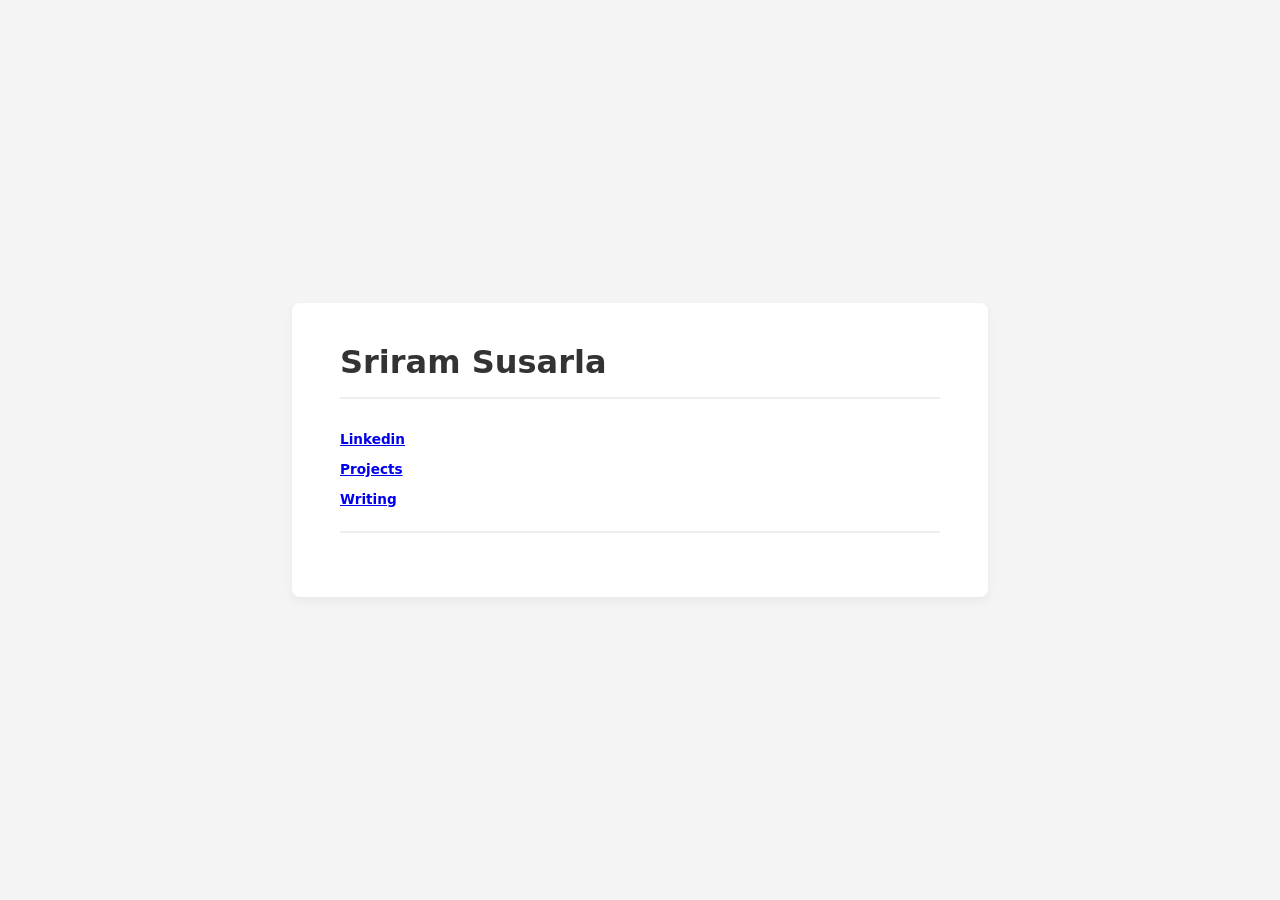
<file: index.html>
<!DOCTYPE html>
<html lang="en">
<head>
    <meta charset="UTF-8">
    <meta name="viewport" content="width=device-width, initial-scale=1.0">
    <title>Sriram Susarla</title>
    <link rel="stylesheet" href="style.css">
</head>
<body>
    <main>
        <h1>Sriram Susarla<h1>
        <!-- <p>Bio</p> --> 
	<p><a href="https://www.linkedin.com/in/sriram-susarla-389141385">Linkedin</a></p>
	<p><a href="projects/projectsindex.html">Projects</a></p>
	<p><a href="writings/writingsindex.html">Writing</a>	</p>
    </main> 
</body>
</html>
</file>
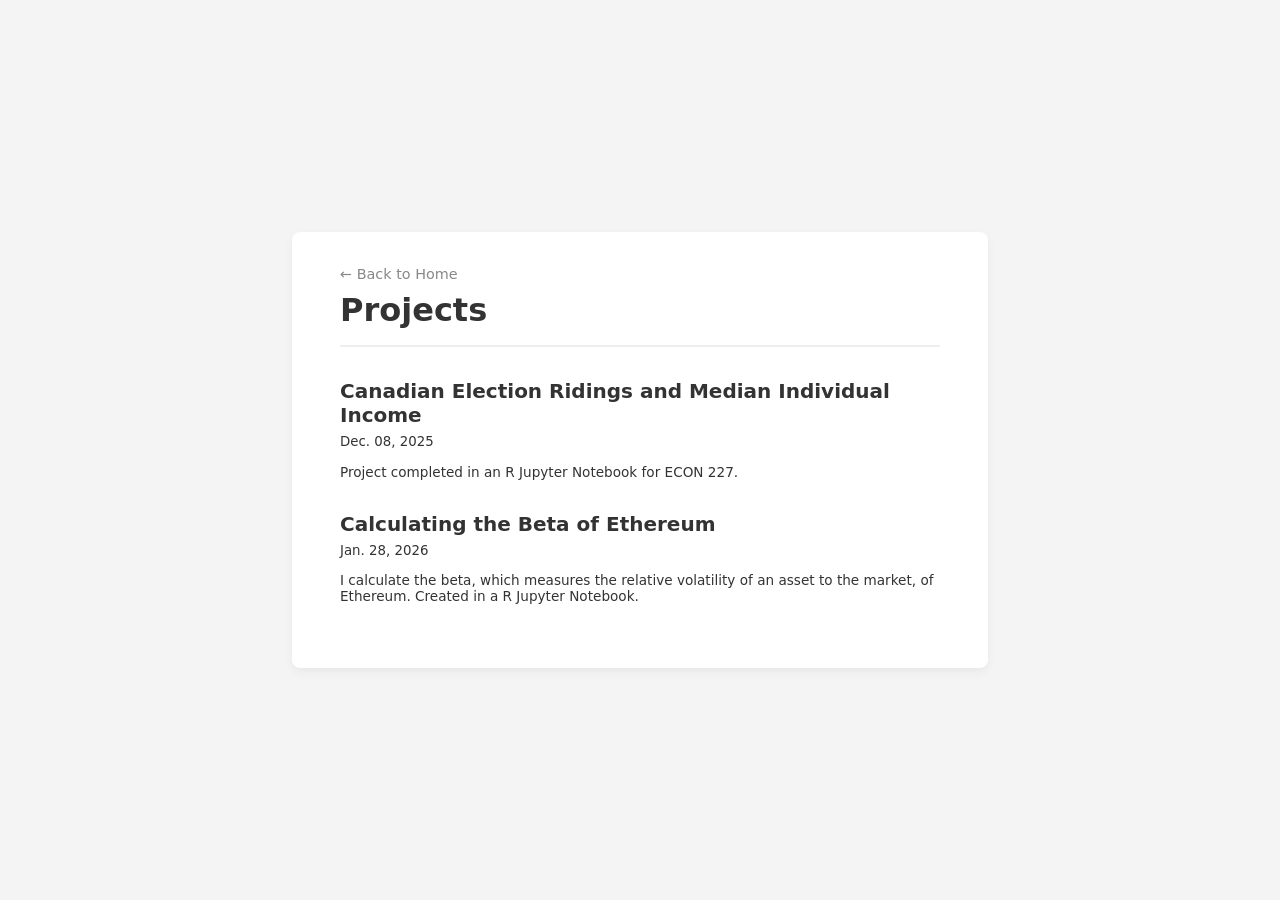
<file: projectsindex.html>
<!DOCTYPE html>
<html lang="en">
<head>
    <meta charset="UTF-8">
    <meta name="viewport" content="width=device-width, initial-scale=1.0">
    <title>Projects</title>
    <link rel="stylesheet" href="../style.css">
</head>
<body>
    <main>
        <nav>
            <a href="../index.html">&larr; Back to Home</a>
        </nav>

        <h1>Projects</h1>

        <div class="blog-list">
            <article>
                <h2><a href="ridingcorrelation227.html">Canadian Election Ridings and Median Individual Income</a></h2>
                <small>Dec. 08, 2025</small>
                <p>Project completed in an R Jupyter Notebook for ECON 227.</p>
            </article>

            <article>
                <h2><a href="ethbeta.html">Calculating the Beta of Ethereum</a></h2>
                <small>Jan. 28, 2026</small>
                <p>I calculate the beta, which measures the relative volatility of an asset to the market, of Ethereum. Created in a R Jupyter Notebook. </p>
            </article>
        </div>
    </main>
</body>
</html>
</file>
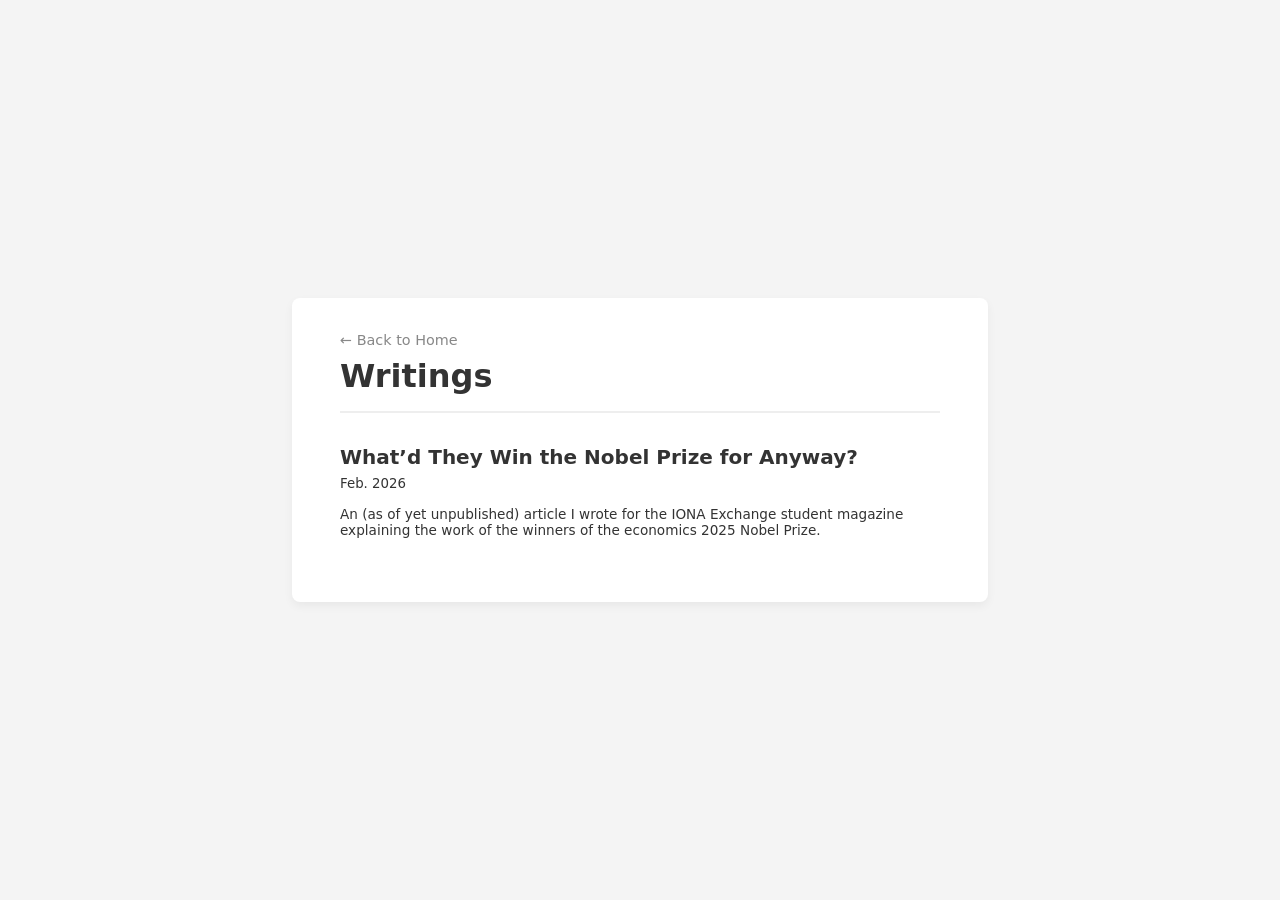
<file: writingsindex.html>
<!DOCTYPE html>
<html lang="en">
<head>
    <meta charset="UTF-8">
    <meta name="viewport" content="width=device-width, initial-scale=1.0">
    <title>Writings</title>
    <link rel="stylesheet" href="../style.css">
</head>
<body>
    <main>
        <nav>
            <a href="../index.html">&larr; Back to Home</a>
        </nav>

        <h1>Writings</h1>

        <div class="blog-list">
            <article>
                <h2><a href="#">What’d They Win the Nobel Prize for Anyway?</a></h2>
                <small>Feb. 2026</small>
                <p>An (as of yet unpublished) article I wrote for the IONA Exchange student magazine explaining the work of the winners of the economics 2025 Nobel Prize. </p>
            </article>
        </div>
    </main>
</body>
</html>
</file>
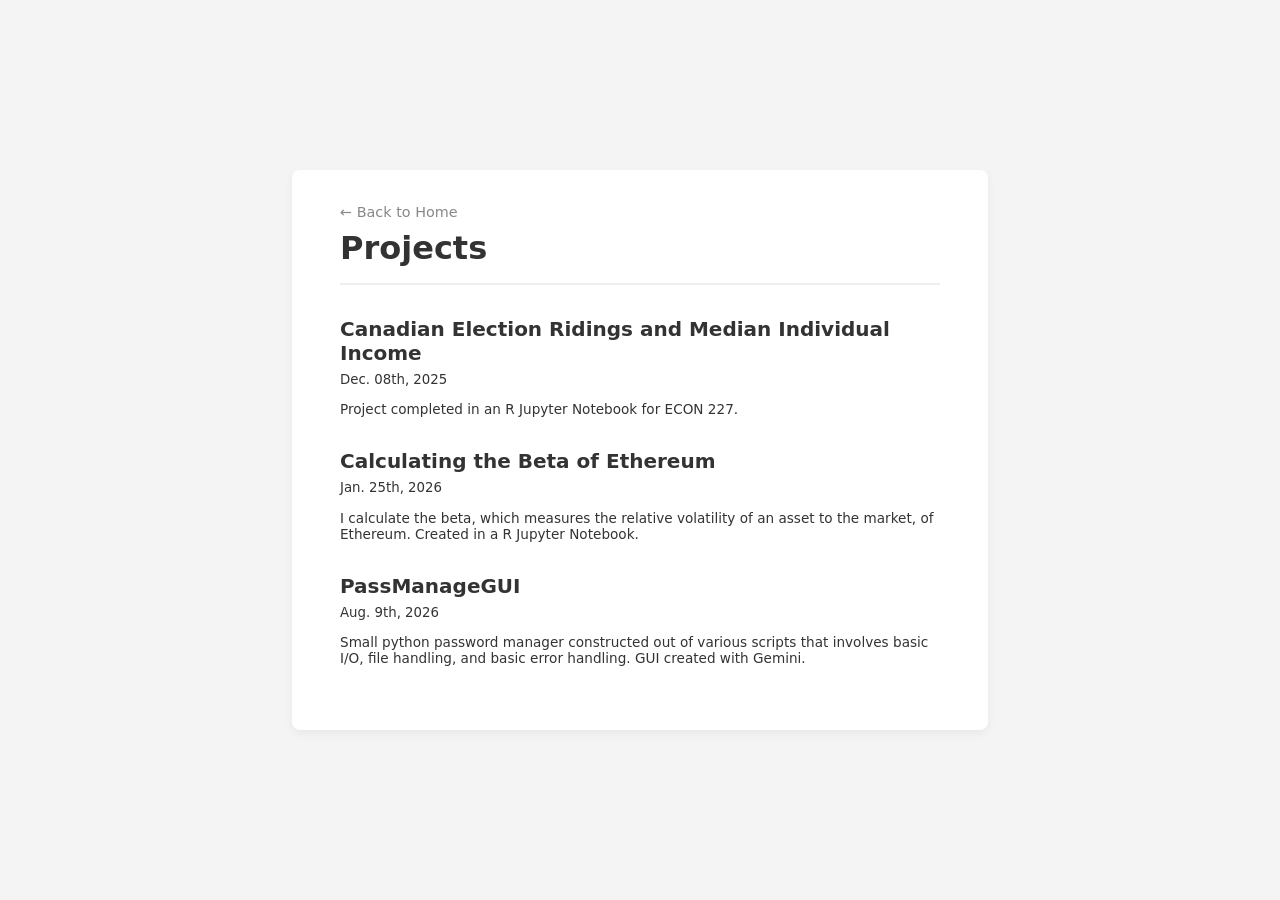
<file: projects/projectsindex.html>
<!DOCTYPE html>
<html lang="en">
<head>
    <meta charset="UTF-8">
    <meta name="viewport" content="width=device-width, initial-scale=1.0">
    <title>Projects</title>
    <link rel="stylesheet" href="../style.css">
</head>
<body>
    <main>
        <nav>
            <a href="../index.html">&larr; Back to Home</a>
        </nav>

        <h1>Projects</h1>

        <div class="blog-list">
            <article>
                <h2><a href="ridingcorrelation227.html">Canadian Election Ridings and Median Individual Income</a></h2>
                <small>Dec. 08th, 2025</small>
                <p>Project completed in an R Jupyter Notebook for ECON 227.</p>
            </article>

            <article>
                <h2><a href="ethbeta.html">Calculating the Beta of Ethereum</a></h2>
                <small>Jan. 25th, 2026</small>
                <p>I calculate the beta, which measures the relative volatility of an asset to the market, of Ethereum. Created in a R Jupyter Notebook. </p>
            </article>

            <article>
                <h2><a href="https://github.com/sdsusarla/PassManageGUI">PassManageGUI</a></h2>
                <small>Aug. 9th, 2026</small>
                <p>Small python password manager constructed out of various scripts that involves basic I/O, file handling, and basic error handling. GUI created with Gemini.</p>
            </article>
        </div>
    </main>
</body>
</html>
</file>
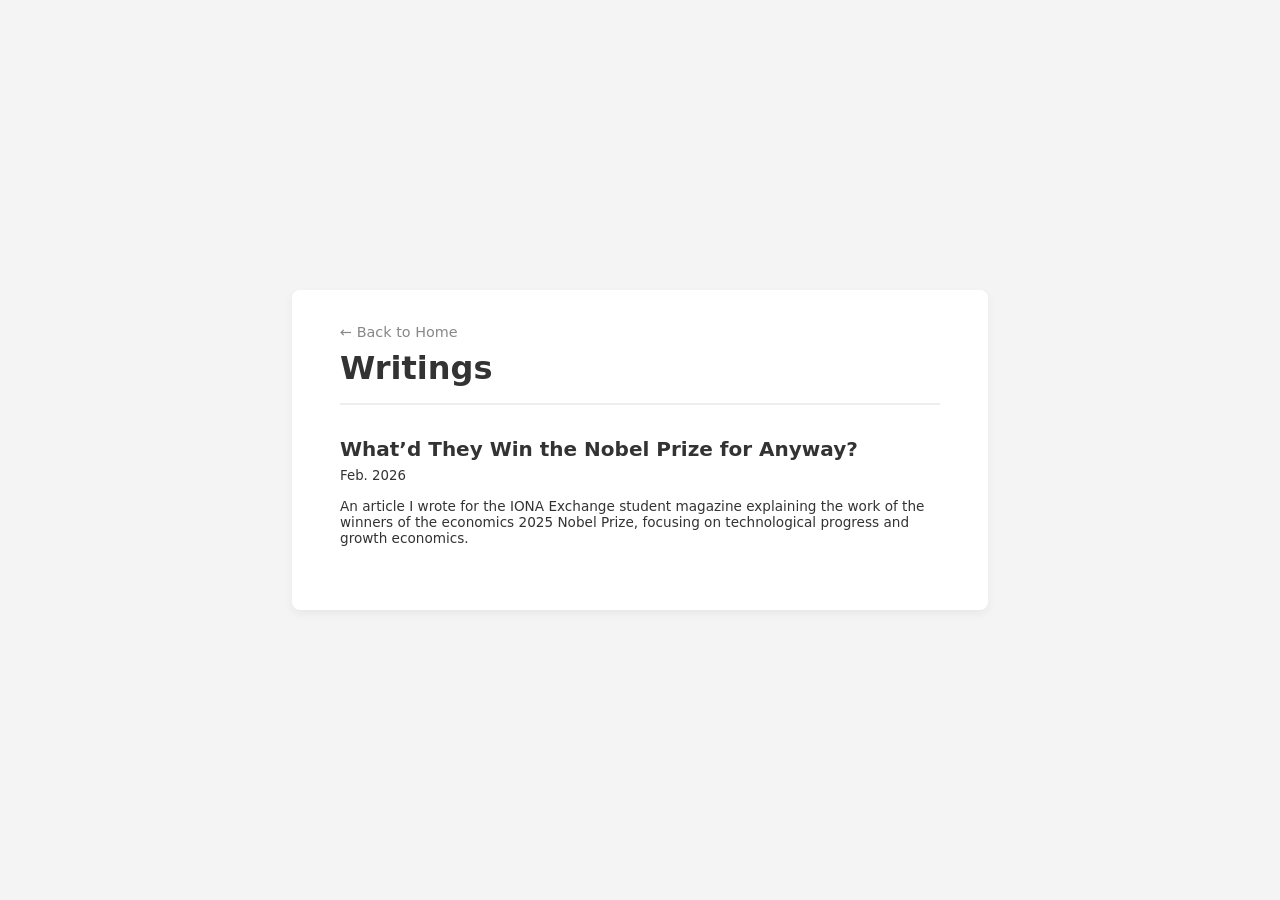
<file: writings/writingsindex.html>
<!DOCTYPE html>
<html lang="en">
<head>
    <meta charset="UTF-8">
    <meta name="viewport" content="width=device-width, initial-scale=1.0">
    <title>Writings</title>
    <link rel="stylesheet" href="../style.css">
</head>
<body>
    <main>
        <nav>
            <a href="../index.html">&larr; Back to Home</a>
        </nav>

        <h1>Writings</h1>

        <div class="blog-list">
            <article>
                <h2><a href="https://www.ionajournal.ca/exchange/2026/2/26/whatd-they-win-the-nobel-prize-for-anyway">What’d They Win the Nobel Prize for Anyway?</a></h2>
                <small>Feb. 2026</small>
                <p>An article I wrote for the IONA Exchange student magazine explaining the work of the winners of the economics 2025 Nobel Prize, focusing on technological progress and growth economics. </p>
            </article>
        </div>
    </main>
</body>
</html>
</file>
<file: style.css>
/* Basic reset */
body {
    margin: 0;
    font-family: system-ui, -apple-system, sans-serif;
    background-color: #f4f4f4;
    color: #333;
    
    /* Flexbox used to center the card */
    display: flex;
    justify-content: center;
    align-items: center;
    /* min-height allows scrolling if content is long */
    min-height: 100vh; 
    padding: 20px; /* Adds space around the card on small screens */
    box-sizing: border-box;
}

main {
    text-align: left; /* Changed from center to left for better reading */
    padding: 2rem 3rem;
    background: white;
    border-radius: 8px;
    box-shadow: 0 4px 10px rgba(0,0,0,0.05);
    
    /* Constraint for readability */
    width: 100%;
    max-width: 600px; 
}

/* Header Styles */
h1 {
    margin-top: 0.5rem;
    margin-bottom: 2rem;
    border-bottom: 2px solid #eee;
    padding-bottom: 1rem;
}

h2 {
    margin-bottom: 0.25rem;
    font-size: 1.25rem;
}

/* Blog Post Styling */
article {
    margin-bottom: 2rem;
}

article a {
    text-decoration: none;
    color: #333;
}

article a:hover {
    color: #007bff; /* Blue hover effect */
    text-decoration: underline;
}

p {
    /* color: #888; */
    font-size: 0.85rem;
    display: block;
    margin-bottom: 0.5rem;
}

<style>
  .small-text {
    font-size: 0.4em;
  }

/* Navigation Link */
nav a {
    text-decoration: none;
    color: #888;
    font-size: 0.9rem;
}

nav a:hover {
    color: #333;
}
</file>
